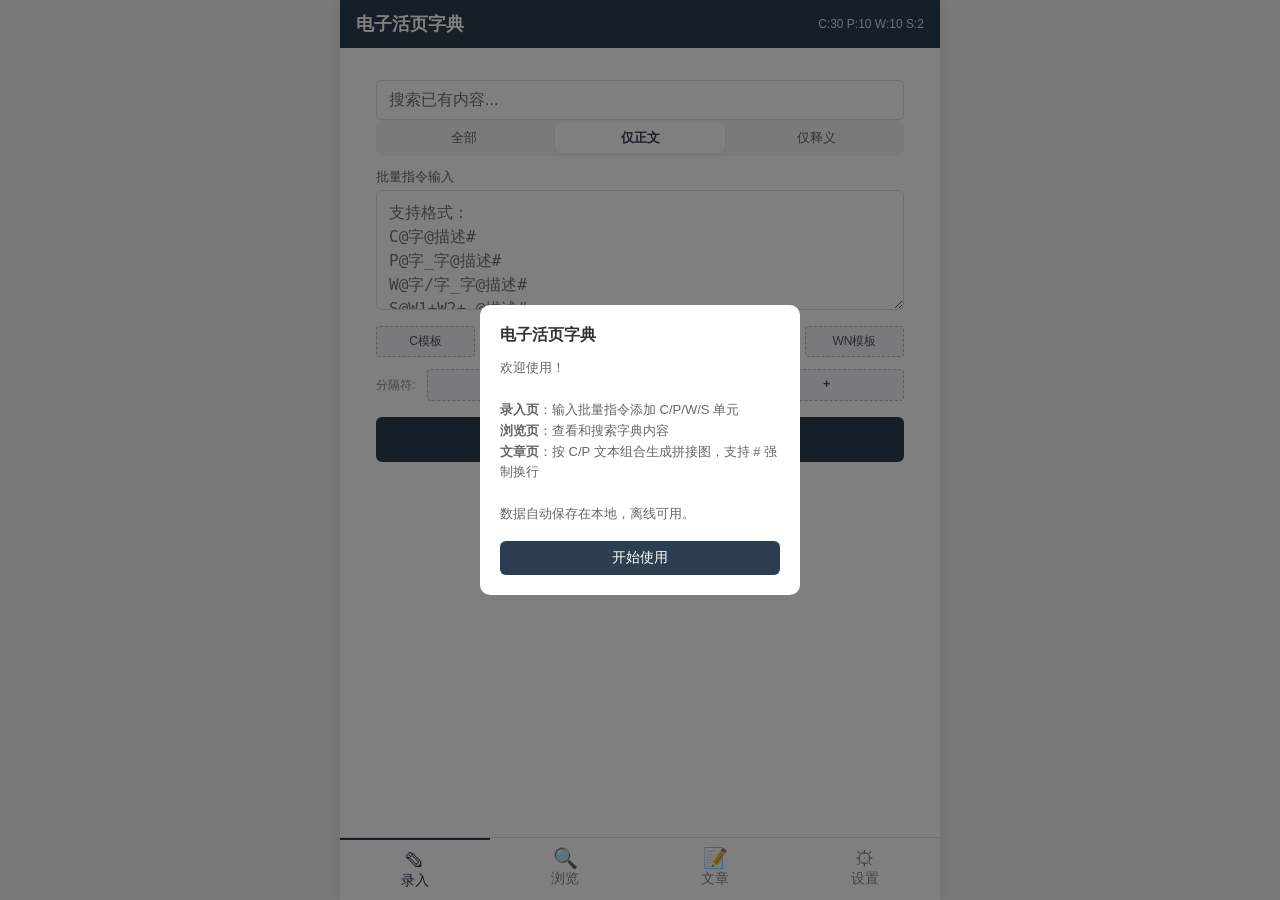
<file: index.html>
<!DOCTYPE html>
<html lang="zh-CN">
<head>
    <meta charset="UTF-8">
    <meta name="viewport" content="width=device-width, initial-scale=1.0, maximum-scale=1.0, user-scalable=no">
    <meta name="theme-color" content="#2c3e50">
    <link rel="manifest" href="manifest.json">
    <title>电子活页字典</title>
    <link rel="stylesheet" href="styles/main.css?v=1.42.0">
</head>
<body>
<div id="app">
    <header class="app-header">
        <span id="app-title">电子活页字典</span>
        <span class="stats" id="app-stats"></span>
    </header>

    <main class="app-content" id="app-content">
        <!-- 录入页 -->
        <section class="page active" id="page-edit">
            <div class="edit-fixed-wrap">
                <div class="search-bar">
                    <input type="search" id="edit-search" placeholder="搜索已有内容...">
                </div>
                <div class="search-scope" id="edit-search-scope">
                    <button class="scope-btn" data-scope="all">全部</button>
                    <button class="scope-btn active" data-scope="text">仅正文</button>
                    <button class="scope-btn" data-scope="desc">仅释义</button>
                </div>
                <div class="form-group">
                    <label class="form-label">批量指令输入</label>
                    <textarea id="command-input" placeholder="支持格式：
C@字@描述#
P@字_字@描述#
W@字/字_字@描述#
S@W1+W2+.@描述#
WN@字/字@描述#

每行一条指令，或用 # 分隔多条"></textarea>
                </div>
                <div class="toolbar">
                    <button class="btn btn-secondary tpl-btn" data-tpl="C">C模板</button>
                    <button class="btn btn-secondary tpl-btn" data-tpl="P">P模板</button>
                    <button class="btn btn-secondary tpl-btn" data-tpl="W">W模板</button>
                    <button class="btn btn-secondary tpl-btn" data-tpl="S">S模板</button>
                    <button class="btn btn-secondary tpl-btn" data-tpl="WN">WN模板</button>
                </div>
                <div class="toolbar" style="gap:6px;margin-bottom:16px">
                    <span style="font-size:12px;color:#888;align-self:center;padding-right:6px">分隔符:</span>
                    <button class="btn btn-secondary tpl-btn" data-tpl="SEP_UNDER" data-sep="1" style="font-family:'Courier New',monospace;font-weight:700;padding:8px 14px">_</button>
                    <button class="btn btn-secondary tpl-btn" data-tpl="SEP_SLASH" data-sep="1" style="font-family:'Courier New',monospace;font-weight:700;padding:8px 14px">/</button>
                    <button class="btn btn-secondary tpl-btn" data-tpl="SEP_PLUS" data-sep="1" style="font-family:'Courier New',monospace;font-weight:700;padding:8px 14px">+</button>
                </div>
                <button class="btn btn-primary btn-lg" id="btn-execute">执行指令</button>
            </div>
            <div class="edit-scroll-wrap">
                <div id="command-results"></div>
            </div>
        </section>

        <!-- 浏览页 -->
        <section class="page" id="page-browse">
            <div class="browse-fixed-wrap">
                <div class="search-bar">
                    <input type="search" id="browse-search" placeholder="搜索正文内容...">
                </div>
                <div class="tab-bar" id="browse-tab-bar">
                    <button class="tab active" data-type="c">C单元</button>
                    <button class="tab" data-type="p">P复合字根</button>
                    <button class="tab" data-type="w">W单词</button>
                    <button class="tab" data-type="s">S句子</button>
                </div>
            </div>
            <div class="browse-scroll-wrap">
                <div id="browse-list"></div>
            </div>
        </section>

        <!-- 详情页（活页） -->
        <section class="page" id="page-detail">
            <button class="back-btn" id="btn-back">&larr; 返回</button>
            <div id="detail-content"></div>
        </section>

        <!-- 文章页 -->
        <section class="page" id="page-article">
            <div class="form-group">
                <label class="form-label">文章输入（支持 C/P 文本，无需 W 存在，# 强制换行）</label>
                <textarea id="article-input" placeholder="例如：ier_er+we+#+er_e+."></textarea>
            </div>
            <div class="toolbar">
                <button class="btn btn-secondary tpl-btn" id="btn-pick-cunit">选C单元</button>
                <button class="btn btn-secondary tpl-btn" id="btn-pick-punit">选P复合</button>
                <button class="btn btn-secondary tpl-btn" id="btn-pick-word">选单词</button>
                <button class="btn btn-secondary tpl-btn" id="btn-pick-punct">插入标点</button>
                <button class="btn btn-secondary tpl-btn" id="btn-pick-break">强制换行</button>
            </div>
            <div class="section-title">实时预览</div>
            <div class="article-preview" id="article-preview">输入内容后在此预览文章拼接效果...</div>
            <button class="btn btn-primary btn-lg" id="btn-generate-article">生成拼接图</button>
            <div class="section-title">生成结果</div>
            <div id="article-output" style="min-height:60px;"></div>
        </section>

        <!-- 图片画廊页 -->
        <section class="page" id="page-gallery">
            <div class="gallery-scroll-wrap">
                <button class="back-btn" id="btn-gallery-back">&larr; 返回设置</button>
                <div class="section-title" id="gallery-title">所有图片</div>
                <div class="gallery-controls">
                    <span class="gallery-controls-label">密度：</span>
                    <button class="gallery-ctrl-btn" id="gallery-cols-minus">−</button>
                    <span class="gallery-cols-num" id="gallery-cols-num">4</span>
                    <button class="gallery-ctrl-btn" id="gallery-cols-plus">+</button>
                </div>
                <div class="gallery-grid" id="gallery-grid"></div>
            </div>
        </section>

        <!-- 文本列表页 -->
        <section class="page" id="page-textlist">
            <div class="textlist-scroll-wrap">
                <button class="back-btn" id="btn-textlist-back">&larr; 返回设置</button>
                <div class="section-title" id="textlist-title">文本列表</div>
                <div class="gallery-controls">
                    <span class="gallery-controls-label">列数：</span>
                    <button class="gallery-ctrl-btn" id="textlist-cols-minus">−</button>
                    <span class="gallery-cols-num" id="textlist-cols-num">2</span>
                    <button class="gallery-ctrl-btn" id="textlist-cols-plus">+</button>
                </div>
                <div class="textlist-list" id="textlist-list"></div>
            </div>
        </section>

        <!-- 设置页 -->
        <section class="page" id="page-setting">
            <div class="setting-card">
                <div class="section-title">数据统计</div>
                <div class="stats-grid" id="setting-stats">
                    <div class="stat-box stat-box-link" id="stat-c-box"><div class="stat-num" id="st-c">0</div><div class="stat-label">C单元</div></div>
                    <div class="stat-box stat-box-link" id="stat-p-box"><div class="stat-num" id="st-p">0</div><div class="stat-label">P复合</div></div>
                    <div class="stat-box stat-box-link" id="stat-w-box"><div class="stat-num" id="st-w">0</div><div class="stat-label">W单词</div></div>
                    <div class="stat-box stat-box-link" id="stat-s-box"><div class="stat-num" id="st-s">0</div><div class="stat-label">S句子</div></div>
                    <div class="stat-box stat-box-link" id="stat-img-box"><div class="stat-num" id="st-img">0</div><div class="stat-label">图片</div></div>
                </div>
            </div>
            <div class="setting-card">
                <div class="section-title">数据管理</div>
                <div class="setting-desc">导出全部数据为 ZIP 备份文件，或从 ZIP 文件恢复数据（导入会叠加已有数据，不会覆盖）</div>
                <div class="toolbar">
                    <button class="btn btn-secondary" id="btn-export">导出备份</button>
                    <button class="btn btn-secondary" id="btn-import">导入恢复</button>
                    <input type="file" id="import-file" accept=".zip" style="display:none">
                </div>
                <div class="setting-desc" style="margin-top:12px;color:#c62828;">清空将删除所有 C/P/W/S 条目及绘画图片，数据不可恢复。建议先导出备份。</div>
                <div class="toolbar">
                    <button class="btn btn-danger" id="btn-reset">清空所有数据</button>
                </div>
            </div>
            <div class="setting-card">
                <div class="section-title">版本更新</div>
                <div class="setting-desc" id="update-status">正在读取本地版本...</div>
                <div class="toolbar">
                    <button class="btn btn-primary" id="btn-check-update">检查更新</button>
                </div>
            </div>
            <div class="setting-card">
                <div class="section-title">关于</div>
                <div class="setting-desc">字典 APP · 本地版<br>所有数据只存储在本机浏览器 IndexedDB，不会上传任何服务器</div>
            </div>
        </section>
    </main>

    <nav class="app-tabs" id="app-tabs">
        <button class="app-tab active" data-page="edit">
            <span class="tab-icon">&#9998;</span>
            <span>录入</span>
        </button>
        <button class="app-tab" data-page="browse">
            <span class="tab-icon">&#128269;</span>
            <span>浏览</span>
        </button>
        <button class="app-tab" data-page="article">
            <span class="tab-icon">&#128221;</span>
            <span>文章</span>
        </button>
        <button class="app-tab" data-page="setting">
            <span class="tab-icon">&#9881;</span>
            <span>设置</span>
        </button>
    </nav>
</div>

<script src="data-embed.js?v=1.42.0"></script>
<script src="core/dict-store-browser.js?v=1.42.0"></script>
<script src="core/command-parser.js?v=1.42.0"></script>
<script src="core/validators.js?v=1.42.0"></script>
<script src="core/operations.js?v=1.42.0"></script>
<script src="core/queries.js?v=1.42.0"></script>
<script src="core/updates.js?v=1.42.0"></script>
<script src="core/export-import.js?v=1.42.0"></script>
<script src="core/image-composer.js?v=1.42.0"></script>
<script src="ui/edit-page.js?v=1.42.0"></script>
<script src="ui/browse-page.js?v=1.42.0"></script>
<script src="ui/drawing-board.js?v=1.42.0"></script>
<script src="ui/looseleaf.js?v=1.42.0"></script>
<script src="ui/article-page.js?v=1.42.0"></script>
    <script src="ui/gallery-page.js?v=1.42.0"></script>
    <script src="ui/textlist-page.js?v=1.42.0"></script>
    <script src="main.js?v=1.42.0"></script>
<script>
(function() {
    var CUR_V = '1.42.0';
    var KEY = 'dict_app_installed_version';
    try {
        var installed = localStorage.getItem(KEY);
        if (!installed) localStorage.setItem(KEY, CUR_V);
    } catch(e) {}
    if ('serviceWorker' in navigator) {
        navigator.serviceWorker.register('service-worker.js?v=' + CUR_V).catch(function() {});
        navigator.serviceWorker.addEventListener('controllerchange', function() {
            try { localStorage.setItem('dict_app_installed_version', CUR_V); } catch(e) {}
            window.location.reload();
        });
        var refreshSw = navigator.serviceWorker;
        if (refreshSw && refreshSw.ready) {
            refreshSw.ready.then(function(reg) {
                if (reg.waiting) reg.waiting.postMessage({ type: 'PING' });
                try { localStorage.setItem('dict_app_installed_version', CUR_V); } catch(e) {}
            }).catch(function(){});
        }
    }
    window.DICT_APP_CURRENT_VERSION = CUR_V;
})();
</script>
</body>
</html>
</file>
<file: styles/main.css>
* { box-sizing: border-box; margin: 0; padding: 0; -webkit-tap-highlight-color: transparent; }
html, body { height: 100%; width: 100%; min-width: 0; font-family: -apple-system, BlinkMacSystemFont, "Segoe UI", "PingFang SC", "Hiragino Sans GB", "Microsoft YaHei", sans-serif; font-size: 16px; color: #333; background: #f5f5f7; overflow: hidden; }
body { display: flex; flex-direction: column; overflow: hidden; }
#app { flex: 1 1 auto; display: flex; flex-direction: column; height: 100vh; width: 100%; max-width: 600px; margin: 0 auto; background: #fff; box-shadow: 0 0 20px rgba(0,0,0,0.1); overflow: hidden; min-width: 0; }

.app-header { flex: 0 0 auto; padding: 12px 16px; background: #2c3e50; color: #fff; display: flex; align-items: center; justify-content: space-between; font-size: 18px; font-weight: 600; min-width: 0; overflow: hidden; }
.app-header > * { min-width: 0; }
.app-header .stats { font-size: 12px; font-weight: 400; opacity: 0.85; white-space: nowrap; overflow: hidden; text-overflow: ellipsis; }

.app-content { flex: 1 1 auto; overflow-y: auto; overflow-x: hidden; -webkit-overflow-scrolling: touch; min-width: 0; width: 100%; }
.app-content::-webkit-scrollbar { display: none; }

.app-content.detail-mode { display: flex; flex-direction: column; overflow: hidden; }

.app-tabs { flex: 0 0 auto; display: flex; border-top: 1px solid #e0e0e0; background: #fff; min-width: 0; overflow: hidden; }
.app-tab { flex: 1; padding: 10px 0; text-align: center; font-size: 14px; color: #888; cursor: pointer; transition: color 0.2s; border: none; background: none; display: flex; flex-direction: column; align-items: center; gap: 2px; min-width: 0; overflow: hidden; }
.app-tab .tab-icon { font-size: 20px; line-height: 1; }
.app-tab.active { color: #2c3e50; border-top: 3px solid #2c3e50; margin-top: -1px; }
.app-tab:active { opacity: 0.7; }

.page { display: none; padding: 0; width: 100%; min-width: 0; overflow: hidden; }
.page.active { display: block; overflow: hidden; width: 100%; min-width: 0; }

#page-edit { display: none; flex-direction: column; width: 100%; min-width: 0; overflow: hidden; height: 100%; }
#page-edit.active { display: flex; overflow: hidden; width: 100%; min-width: 0; }

#page-edit .edit-fixed-wrap { flex: 0 0 auto; padding: 12px 16px 0; background: #fff; }
#page-edit .edit-scroll-wrap { flex: 1 1 auto; overflow-y: auto; overflow-x: hidden; -webkit-overflow-scrolling: touch; padding: 12px 16px 16px; min-width: 0; }
#page-edit .edit-scroll-wrap::-webkit-scrollbar { display: none; }

#page-article { display: none; width: 100%; min-width: 0; overflow-y: auto; padding: 16px; -webkit-overflow-scrolling: touch; }
#page-article.active { display: block; }
#page-article::-webkit-scrollbar { display: none; }

.search-scope { display: flex; gap: 6px; margin-bottom: 12px; padding: 3px; background: #f5f6f8; border-radius: 8px; }
.search-scope .scope-btn { flex: 1; padding: 6px 10px; font-size: 13px; border: none; background: none; color: #666; cursor: pointer; border-radius: 6px; transition: all 0.18s; }
.search-scope .scope-btn.active { background: #fff; color: #2c3e50; font-weight: 600; box-shadow: 0 1px 3px rgba(0,0,0,0.08); }

.hit-tag { display: inline-block; font-size: 11px; padding: 1px 6px; border-radius: 10px; margin-left: 6px; font-weight: 500; line-height: 1.5; vertical-align: middle; }
.hit-tag.text { background: #e3f2fd; color: #1565c0; }
.hit-tag.desc { background: #fff3e0; color: #e65100; }
.hit-tag.both { background: #e8f5e9; color: #2e7d32; }

/* 设置页 */
#page-setting { display: none; width: 100%; min-width: 0; overflow-y: auto; padding: 16px; -webkit-overflow-scrolling: touch; }
#page-setting.active { display: block; }
#page-setting::-webkit-scrollbar { display: none; }

.setting-card { background: #fff; border: 1px solid #eee; border-radius: 12px; padding: 14px 16px; margin-bottom: 14px; }
.setting-desc { font-size: 13px; color: #777; margin: 6px 0 10px; line-height: 1.6; }

.stats-grid { display: grid; grid-template-columns: repeat(2, 1fr); gap: 10px; margin-top: 8px; }
.stat-box { background: #f8f9fa; border-radius: 10px; padding: 12px 10px; text-align: center; }
.stat-num { font-size: 22px; font-weight: 700; color: #2c3e50; line-height: 1.2; }
.stat-label { font-size: 12px; color: #888; margin-top: 2px; }

.app-content.detail-mode #page-detail.active { display: flex; flex-direction: column; padding: 12px 16px; flex: 1 1 auto; min-height: 0; overflow: hidden; }

#detail-content { width: 100%; min-width: 0; overflow-y: auto; overflow-x: hidden; flex: 1 1 auto; min-height: 0; -webkit-overflow-scrolling: touch; }
#detail-content::-webkit-scrollbar { display: none; }

.btn { display: inline-block; padding: 8px 16px; font-size: 14px; border: none; border-radius: 6px; cursor: pointer; transition: all 0.2s; text-decoration: none; text-align: center; white-space: nowrap; overflow: hidden; text-overflow: ellipsis; }
.btn-primary { background: #2c3e50; color: #fff; }
.btn-primary:active { background: #1a252f; }
.btn-secondary { background: #ecf0f1; color: #2c3e50; }
.btn-secondary:active { background: #d5dbdb; }
.btn-danger { background: #e74c3c; color: #fff; }
.btn-danger:active { background: #c0392b; }
.btn-sm { padding: 4px 10px; font-size: 12px; }
.btn-lg { padding: 12px 24px; font-size: 16px; width: 100%; }

input[type=text], input[type=search], textarea, select {
    width: 100%; padding: 10px 12px; font-size: 16px;
    border: 1px solid #ddd; border-radius: 6px; background: #fff;
    font-family: inherit; color: #333;
    box-sizing: border-box;
}
input:focus, textarea:focus, select:focus { outline: none; border-color: #2c3e50; box-shadow: 0 0 0 2px rgba(44,62,80,0.1); }
textarea { resize: vertical; min-height: 120px; font-family: "SF Mono", Consolas, monospace; line-height: 1.5; }

.form-group { margin-bottom: 12px; }
.form-label { display: block; font-size: 13px; color: #666; margin-bottom: 4px; font-weight: 500; }

.card { background: #fff; border: 1px solid #e8e8e8; border-radius: 8px; padding: 12px 14px; margin-bottom: 10px; min-width: 0; overflow: hidden; width: 100%; }
.card:active { background: #f8f8f8; }
.card-title { font-size: 15px; font-weight: 600; color: #2c3e50; margin-bottom: 4px; word-break: break-word; overflow-wrap: break-word; white-space: normal; min-width: 0; }
.card-desc { font-size: 13px; color: #888; line-height: 1.4; word-break: break-word; overflow-wrap: break-word; white-space: normal; min-width: 0; }
.card-meta { font-size: 11px; color: #aaa; margin-top: 6px; display: flex; gap: 8px; flex-wrap: wrap; min-width: 0; }
.card-meta .tag { padding: 1px 6px; background: #ecf0f1; border-radius: 3px; color: #666; }

.badge { display: inline-block; padding: 2px 8px; font-size: 11px; border-radius: 10px; font-weight: 500; white-space: nowrap; flex-shrink: 0; }
.badge-c { background: #e3f2fd; color: #1565c0; }
.badge-p { background: #f3e5f5; color: #7b1fa2; }
.badge-w { background: #e8f5e9; color: #2e7d32; }
.badge-s { background: #fff3e0; color: #e65100; }

#page-browse { display: none; flex-direction: column; padding: 0; width: 100%; min-width: 0; overflow: hidden; height: 100%; }
#page-browse.active { display: flex; overflow: hidden; width: 100%; min-width: 0; }

#page-browse .browse-fixed-wrap { flex: 0 0 auto; padding: 12px 16px 0; background: #fff; position: sticky; top: 0; z-index: 10; border-bottom: 1px solid #eee; }
#page-browse .search-bar { margin-bottom: 12px; min-width: 0; overflow: hidden; }
#page-browse .tab-bar { margin-bottom: 0; }
#page-browse .browse-scroll-wrap { flex: 1 1 auto; overflow-y: auto; overflow-x: hidden; -webkit-overflow-scrolling: touch; padding: 12px 16px 16px; min-width: 0; }
#page-browse .browse-scroll-wrap::-webkit-scrollbar { display: none; }

.result-item { padding: 8px 0; border-bottom: 1px solid #f0f0f0; min-width: 0; overflow: hidden; word-break: break-word; overflow-wrap: break-word; }
.result-item:last-child { border-bottom: none; }
.result-status { font-size: 13px; padding: 4px 8px; border-radius: 4px; margin-bottom: 4px; }
.result-status.success { background: #e8f5e9; color: #2e7d32; }
.result-status.error { background: #ffebee; color: #c62828; }
.result-body { font-size: 12px; color: #666; font-family: monospace; white-space: normal; word-break: break-all; overflow-wrap: break-word; min-width: 0; }

.section-title { font-size: 14px; font-weight: 600; color: #999; margin: 16px 0 8px; padding-left: 4px; border-left: 3px solid #2c3e50; }

.tag { display: inline-block; padding: 2px 8px; font-size: 12px; border-radius: 10px; background: #ecf0f1; color: #555; margin: 2px; white-space: nowrap; }
.tag-c { background: #e3f2fd; color: #1565c0; }
.tag-p { background: #f3e5f5; color: #7b1fa2; }
.tag-w { background: #e8f5e9; color: #2e7d32; }

.toolbar { display: flex; gap: 8px; margin-bottom: 12px; flex-wrap: wrap; min-width: 0; overflow: hidden; }
.toolbar .btn { flex: 1 1 0; min-width: 0; }

.tpl-btn { padding: 6px 10px; font-size: 12px; background: #f0f4f8; border: 1px dashed #bbb; border-radius: 4px; cursor: pointer; color: #555; }
.tpl-btn:active { background: #e0e6ed; }

.confirm-dialog { position: fixed; top: 0; left: 0; right: 0; bottom: 0; background: rgba(0,0,0,0.5); display: flex; align-items: center; justify-content: center; z-index: 100; padding: 20px; }
.confirm-dialog .dialog { background: #fff; border-radius: 10px; padding: 20px; width: 100%; max-width: 320px; }
.confirm-dialog .dialog h3 { font-size: 16px; margin-bottom: 12px; }
.confirm-dialog .dialog p { font-size: 14px; color: #666; margin-bottom: 16px; line-height: 1.5; }
.confirm-dialog .dialog .actions { display: flex; gap: 10px; }
.confirm-dialog .dialog .actions .btn { flex: 1; }

.detail-row { display: flex; padding: 8px 0; border-bottom: 1px solid #f5f5f5; font-size: 14px; min-width: 0; width: 100%; overflow: hidden; }
.detail-row .label { width: 80px; color: #999; flex-shrink: 0; min-width: 0; overflow: hidden; text-overflow: ellipsis; white-space: nowrap; }
.detail-row .value { flex: 1 1 0; color: #333; word-break: break-word; overflow-wrap: break-word; white-space: normal; min-width: 0; }
.detail-row .value span { white-space: normal; word-break: break-word; }
.detail-row .value .link-btn { white-space: normal; word-break: break-word; }
.detail-row .value .color-block { white-space: nowrap; }
.body-text { font-family: monospace; color: #555; white-space: normal; word-break: break-all; overflow-wrap: break-word; }

.empty-state { text-align: center; padding: 40px 20px; color: #bbb; font-size: 14px; }

.article-preview { background: #fffde7; border: 1px solid #fff176; border-radius: 6px; padding: 12px; margin-top: 12px; min-height: 60px; line-height: 1.8; font-size: 18px; color: #333; min-width: 0; overflow: hidden; word-break: break-word; overflow-wrap: break-word; }
.article-preview .word-unit { padding: 0 2px; }
.article-preview .punct { color: #c62828; }

.tab-bar { display: flex; gap: 16px; margin-bottom: 12px; border-bottom: 1px solid #eee; min-width: 0; overflow: hidden; }
.tab-bar .tab { padding: 8px 0; font-size: 14px; color: #888; cursor: pointer; border: none; background: none; flex: 1; text-align: center; border-bottom: 2px solid transparent; transition: all 0.2s; min-width: 0; overflow: hidden; text-overflow: ellipsis; white-space: nowrap; }
.tab-bar .tab.active { color: #2c3e50; border-bottom-color: #2c3e50; font-weight: 600; }

.divider { height: 1px; background: #eee; margin: 12px 0; }

.link-btn { background: none; border: none; color: #2980b9; cursor: pointer; font-size: 14px; padding: 0; text-decoration: underline; max-width: 100%; white-space: normal; overflow: hidden; text-overflow: ellipsis; display: inline-block; min-width: 0; }
.link-btn:active { color: #1a5478; }
.link-btn.badge-c, .link-btn.badge-p { padding: 4px 8px; border-radius: 4px; text-decoration: none; font-size: 14px; margin: 1px; display: inline-block; white-space: nowrap; }
.link-btn.badge-c { background: #e3f2fd; color: #1565c0; }
.link-btn.badge-p { background: #f3e5f5; color: #7b1fa2; }
.badge-cp { display: inline-block; padding: 4px 8px; border-radius: 4px; font-size: 14px; margin: 1px; background: #fff8e1; color: #e65100; white-space: nowrap; }
.sep-plus { color: #999; font-size: 14px; margin: 0 2px; }
.sep-underscore { color: #999; font-size: 14px; margin: 0 1px; }
.sep-slash { color: #999; font-size: 14px; margin: 0 2px; }

.back-btn { display: inline-flex; align-items: center; gap: 4px; background: none; border: none; color: #2c3e50; font-size: 16px; cursor: pointer; padding: 6px 0; margin-bottom: 8px; flex-shrink: 0; background: #fff; z-index: 2; }

.grid-2 { display: grid; grid-template-columns: 1fr 1fr; gap: 8px; }
.grid-3 { display: grid; grid-template-columns: repeat(3, 1fr); gap: 6px; }

.color-block { display: inline-block; min-width: 28px; padding: 6px 10px; text-align: center; font-size: 16px; margin: 2px; border-radius: 4px; vertical-align: middle; }

@media (min-width: 480px) {
    .page { padding: 20px; }
}

.image-block { margin: 12px 0; padding: 12px; background: #f8f9fa; border-radius: 8px; border: 1px solid #e9ecef; min-width: 0; overflow: hidden; }
.image-container { text-align: center; margin-top: 10px; max-width: 100%; overflow: auto; }
.detail-image { max-width: 100%; height: auto; border-radius: 6px; box-shadow: 0 2px 8px rgba(0,0,0,0.1); cursor: pointer; display: inline-block; }
.image-empty { text-align: center; padding: 16px; color: #999; font-size: 13px; background: #f0f0f0; border-radius: 6px; }
.image-actions { display: flex; gap: 8px; justify-content: center; flex-wrap: wrap; }
.image-actions .btn { flex: 1; max-width: 140px; min-width: 0; }
@media (max-width: 480px) {
    .image-actions .btn { max-width: 100%; flex: 1 1 100%; }
}

/* ========== 图片画廊 ========== */
#page-gallery { display: none; flex-direction: column; padding: 0; width: 100%; min-width: 0; overflow: hidden; height: 100%; }
#page-gallery.active { display: flex; overflow: hidden; width: 100%; min-width: 0; }
#page-gallery .gallery-scroll-wrap { flex: 1 1 auto; overflow-y: auto; overflow-x: hidden; -webkit-overflow-scrolling: touch; padding: 16px; min-width: 0; scrollbar-width: thin; scrollbar-color: rgba(0,0,0,0.25) transparent; }
#page-gallery .gallery-scroll-wrap::-webkit-scrollbar { width: 6px; }
#page-gallery .gallery-scroll-wrap::-webkit-scrollbar-track { background: transparent; }
#page-gallery .gallery-scroll-wrap::-webkit-scrollbar-thumb { background: rgba(0,0,0,0.2); border-radius: 3px; }
#page-gallery .gallery-scroll-wrap::-webkit-scrollbar-thumb:hover { background: rgba(0,0,0,0.4); }

/* ========== 文本列表页 ========== */
#page-textlist { display: none; flex-direction: column; padding: 0; width: 100%; min-width: 0; overflow: hidden; height: 100%; }
#page-textlist.active { display: flex; overflow: hidden; width: 100%; min-width: 0; }
#page-textlist .textlist-scroll-wrap { flex: 1 1 auto; overflow-y: auto; overflow-x: hidden; -webkit-overflow-scrolling: touch; padding: 16px; min-width: 0; scrollbar-width: thin; scrollbar-color: rgba(0,0,0,0.25) transparent; }
#page-textlist .textlist-scroll-wrap::-webkit-scrollbar { width: 6px; }
#page-textlist .textlist-scroll-wrap::-webkit-scrollbar-track { background: transparent; }
#page-textlist .textlist-scroll-wrap::-webkit-scrollbar-thumb { background: rgba(0,0,0,0.2); border-radius: 3px; }
#page-textlist .textlist-scroll-wrap::-webkit-scrollbar-thumb:hover { background: rgba(0,0,0,0.4); }
.textlist-list { margin-top: 8px; display: grid; grid-template-columns: repeat(2, 1fr); gap: 0; }
.textlist-item { padding: 10px 12px; border-bottom: 1px solid #f0f0f0; font-size: 15px; color: #333; cursor: pointer; transition: background 0.15s; word-break: break-word; overflow-wrap: break-word; }
.textlist-item:hover { background: #f5f7fa; }
.textlist-item:active { background: #e8edf2; }

.stat-box-link { cursor: pointer; transition: background 0.2s, transform 0.15s; }
.stat-box-link:hover { background: #e8edf2; transform: scale(1.03); }
.stat-box-link:active { background: #dde3e9; transform: scale(0.98); }

.gallery-grid { display: grid; gap: 8px; margin-top: 8px; }
.gallery-card { aspect-ratio: 1; overflow: hidden; border-radius: 6px; border: 1px solid #e8e8e8; background: #f8f9fa; cursor: pointer; transition: transform 0.15s, box-shadow 0.15s; display: flex; align-items: center; justify-content: center; }
.gallery-card:hover { transform: scale(1.03); box-shadow: 0 2px 8px rgba(0,0,0,0.12); }
.gallery-card:active { transform: scale(0.97); }
.gallery-card img { width: 100%; height: 100%; object-fit: contain; display: block; }

.gallery-controls { display: flex; align-items: center; gap: 6px; margin-top: 8px; }
.gallery-controls-label { font-size: 12px; color: #888; }
.gallery-ctrl-btn { width: 28px; height: 28px; border: 1px solid #ddd; border-radius: 4px; background: #fff; color: #666; font-size: 16px; line-height: 1; cursor: pointer; transition: all 0.15s; padding: 0; display: flex; align-items: center; justify-content: center; }
.gallery-ctrl-btn:hover { border-color: #3498db; color: #3498db; }
.gallery-ctrl-btn:active { background: #eef5fb; }
.gallery-cols-num { font-size: 14px; font-weight: 600; color: #333; min-width: 20px; text-align: center; }

/* ========== Drawing Board ========== */
.drawing-modal { position: fixed; inset: 0; z-index: 1000; display: flex; align-items: center; justify-content: center; }
.drawing-overlay { position: absolute; inset: 0; background: rgba(0,0,0,0.6); }
.drawing-container { position: relative; z-index: 1; background: #fff; border-radius: 12px; width: min(90vw, 512px); height: auto; max-height: 95vh; display: flex; flex-direction: column; overflow: hidden; box-shadow: 0 8px 32px rgba(0,0,0,0.3); }
.drawing-header { display: flex; justify-content: space-between; align-items: center; padding: 10px 14px; background: #2c3e50; color: #fff; flex-shrink: 0; border-radius: 12px 12px 0 0; }
.drawing-title { font-size: 14px; font-weight: 600; }
.drawing-close { background: none; border: none; color: #fff; font-size: 20px; cursor: pointer; padding: 4px 8px; }
.drawing-close:hover { background: rgba(255,255,255,0.1); border-radius: 4px; }
.drawing-canvas-wrap { position: relative; height: 512px; width: 100%; flex-shrink: 0; overflow-x: auto; overflow-y: hidden; background: #fff; border: 2px solid #ccc; border-radius: 4px; line-height: 0; }
#drawing-canvas { background: #fff; display: block; cursor: crosshair; touch-action: none; height: 512px; width: 1536px; border: 3px solid #000; image-rendering: auto; }
.drawing-overlay-canvas { position: absolute; top: 0; left: 0; pointer-events: none; cursor: crosshair; display: block; height: 512px; width: 1536px; image-rendering: auto; z-index: 2; }
.drawing-tools { display: flex; gap: 6px; padding: 8px 10px; background: #f8f9fa; border-top: 1px solid #e9ecef; flex-wrap: wrap; justify-content: center; flex-shrink: 0; }
.drawing-tool { display: flex; flex-direction: column; align-items: center; gap: 1px; padding: 4px 6px; border: 1px solid #dee2e6; background: #fff; border-radius: 8px; cursor: pointer; font-size: 16px; min-width: 44px; transition: all 0.15s; }
.drawing-tool small { font-size: 9px; color: #666; }
.drawing-tool:hover { background: #e9ecef; }
.drawing-tool.active { background: #3498db; color: #fff; border-color: #3498db; }
.drawing-tool.active small { color: #fff; }
.drawing-tool.disabled { opacity: 0.35; cursor: not-allowed; pointer-events: none; }
.drawing-tool.drawing-save { background: #27ae60; color: #fff; border-color: #27ae60; }
.drawing-tool.drawing-save:hover { background: #219a52; }
.drawing-colors { display: flex; align-items: center; gap: 5px; padding: 6px 10px; background: #fff; border-top: 1px solid #e9ecef; flex-shrink: 0; flex-wrap: wrap; }
.drawing-color { width: 20px; height: 20px; border-radius: 50%; border: 2px solid #ddd; cursor: pointer; padding: 0; transition: all 0.15s; }
.drawing-color:hover { transform: scale(1.15); }
.drawing-color.active { border-color: #333; transform: scale(1.2); box-shadow: 0 0 0 2px #fff, 0 0 0 4px #333; }
.drawing-sliders { padding: 8px 14px; background: #fff; border-top: 1px solid #e9ecef; flex-shrink: 0; border-radius: 0 0 12px 12px; }
.drawing-slider-row { display: flex; align-items: center; gap: 8px; margin-bottom: 4px; }
.drawing-slider-row label { width: 44px; font-size: 12px; color: #555; }
.drawing-slider-row input[type=range] { flex: 1; max-width: 180px; }
.drawing-slider-row span { font-size: 11px; color: #666; min-width: 45px; text-align: right; }
@media (max-width: 480px) {
    .drawing-container { width: 100%; height: 100vh; max-height: 100vh; border-radius: 0; }
    .drawing-tool { min-width: 38px; padding: 3px 2px; font-size: 14px; }
    .drawing-tool small { display: block; font-size: 8px; line-height: 1.1; }
    .drawing-colors { padding: 5px 8px; }
    .drawing-color { width: 18px; height: 18px; }
    .drawing-sliders { padding: 6px 10px; border-radius: 0; }
    .drawing-slider-row { gap: 6px; }
    .drawing-slider-row label { width: 36px; font-size: 11px; }
    .drawing-slider-row input[type=range] { max-width: none; }
    .drawing-slider-row span { font-size: 10px; min-width: 40px; }
}
</file>
